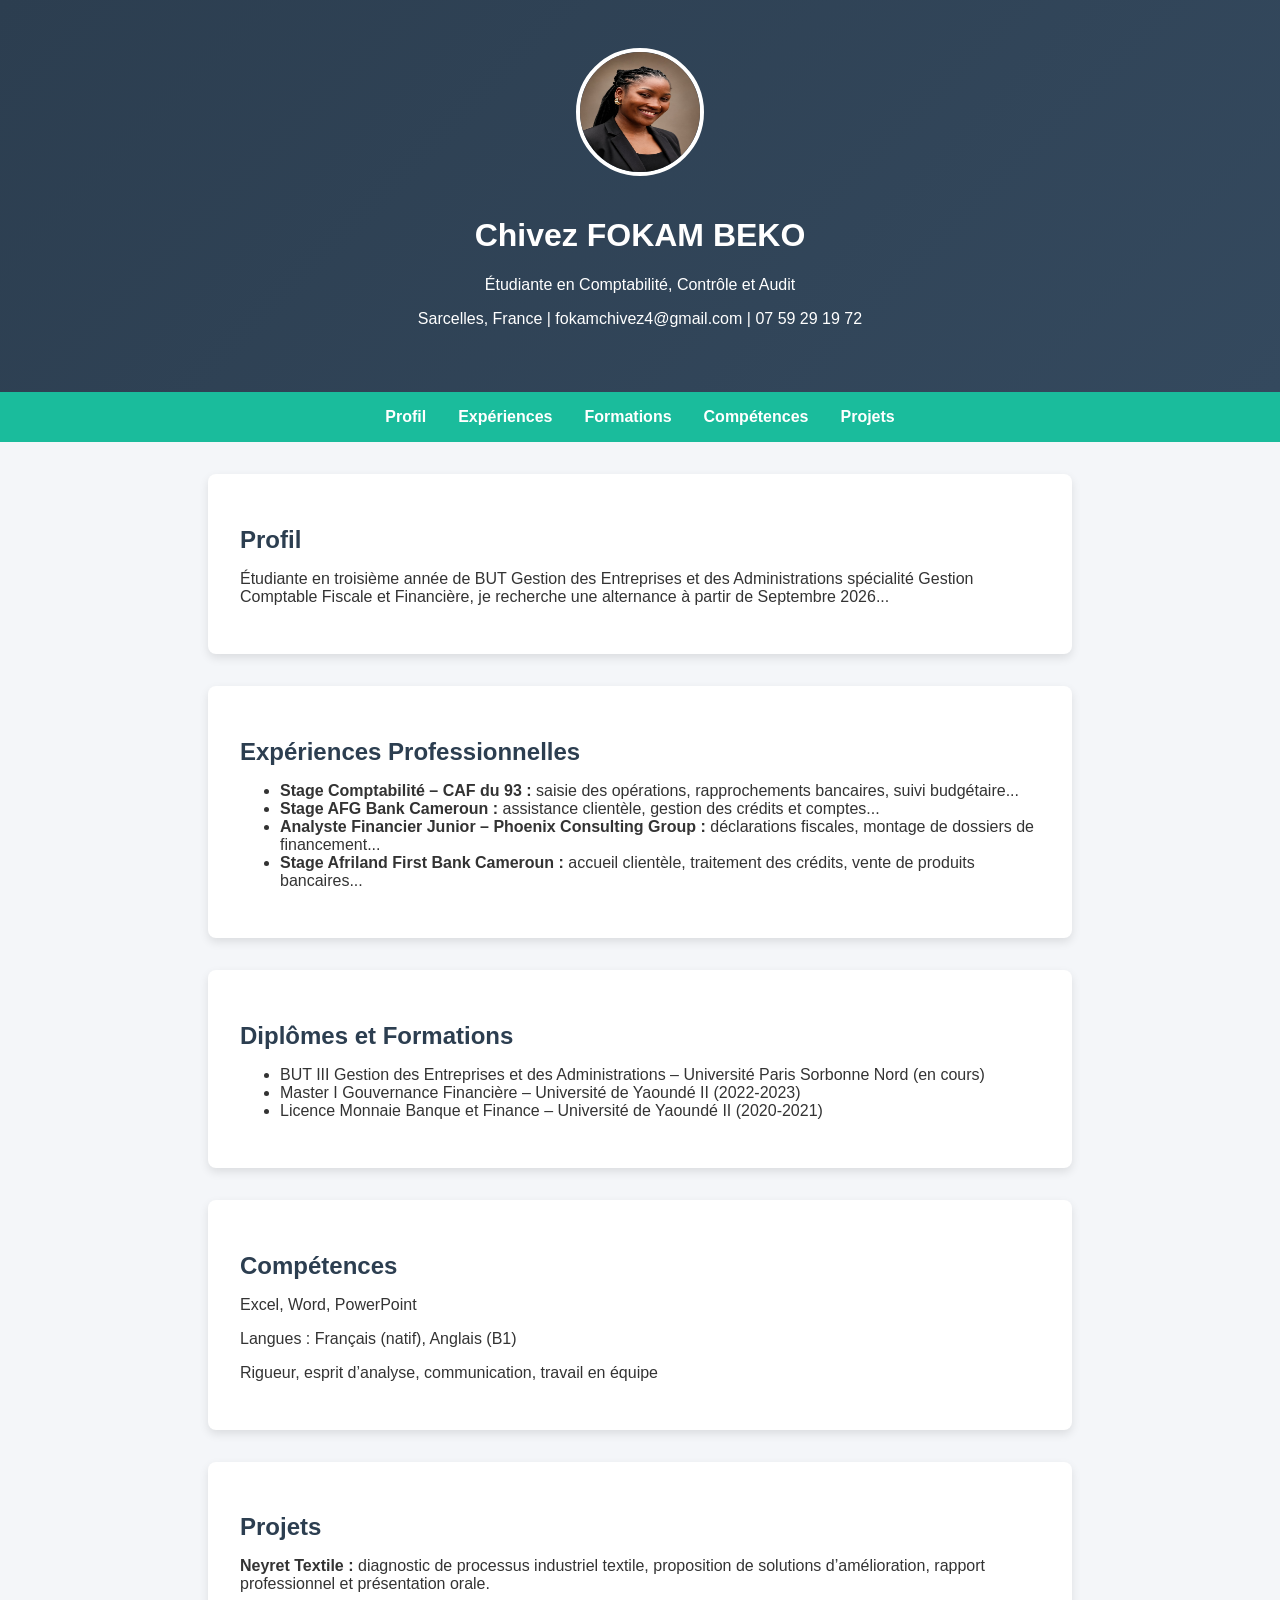
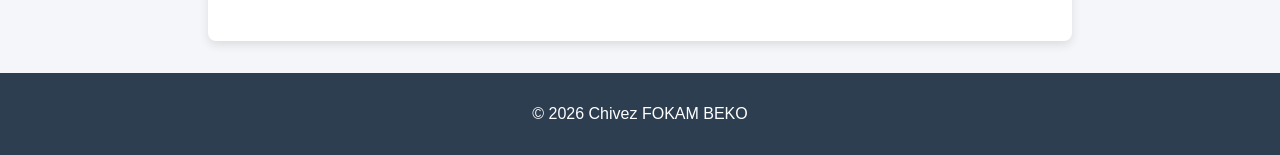
<file: PORTOFOLIO/index.html>
﻿<!DOCTYPE html>
<html lang="fr">
<head>
  <meta charset="UTF-8">
  <meta name="viewport" content="width=device-width, initial-scale=1.0">
  <title>Portfolio - Chivez FOKAM BEKO</title>
  <link rel="stylesheet" href="style.css">
</head>
<body>
  <header class="hero">
    <img src="assets/profile.jpg" alt="Photo de profil" class="profile-pic">
    <h1>Chivez FOKAM BEKO</h1>
    <p>Étudiante en Comptabilité, Contrôle et Audit</p>
    <p> Sarcelles, France |  fokamchivez4@gmail.com |  07 59 29 19 72</p>
  </header>

  <nav>
    <ul>
      <li><a href="#profil">Profil</a></li>
      <li><a href="#experiences">Expériences</a></li>
      <li><a href="#formations">Formations</a></li>
      <li><a href="#competences">Compétences</a></li>
      <li><a href="#projets">Projets</a></li>
    </ul>
  </nav>

  <main>
    <section id="profil" class="card">
      <h2>Profil</h2>
      <p>Étudiante en troisième année de BUT Gestion des Entreprises et des Administrations spécialité Gestion Comptable Fiscale et Financière, je recherche une alternance à partir de Septembre 2026...</p>
    </section>

    <section id="experiences" class="card">
      <h2>Expériences Professionnelles</h2>
      <ul>
        <li><strong>Stage Comptabilité – CAF du 93 :</strong> saisie des opérations, rapprochements bancaires, suivi budgétaire...</li>
        <li><strong>Stage AFG Bank Cameroun :</strong> assistance clientèle, gestion des crédits et comptes...</li>
        <li><strong>Analyste Financier Junior – Phoenix Consulting Group :</strong> déclarations fiscales, montage de dossiers de financement...</li>
        <li><strong>Stage Afriland First Bank Cameroun :</strong> accueil clientèle, traitement des crédits, vente de produits bancaires...</li>
      </ul>
    </section>

    <section id="formations" class="card">
      <h2>Diplômes et Formations</h2>
      <ul>
        <li>BUT III Gestion des Entreprises et des Administrations – Université Paris Sorbonne Nord (en cours)</li>
        <li>Master I Gouvernance Financière – Université de Yaoundé II (2022-2023)</li>
        <li>Licence Monnaie Banque et Finance – Université de Yaoundé II (2020-2021)</li>
      </ul>
    </section>

    <section id="competences" class="card">
      <h2>Compétences</h2>
      <p>Excel, Word, PowerPoint</p>
      <p>Langues : Français (natif), Anglais (B1)</p>
      <p>Rigueur, esprit d’analyse, communication, travail en équipe</p>
    </section>

    <section id="projets" class="card">
      <h2>Projets</h2>
      <p><strong>Neyret Textile :</strong> diagnostic de processus industriel textile, proposition de solutions d’amélioration, rapport professionnel et présentation orale.</p>
    </section>
  </main>

  <footer>
    <p>© 2026 Chivez FOKAM BEKO</p>
  </footer>

  <script src="script.js"></script>
</body>
</html>
</file>
<file: PORTOFOLIO/style.css>
﻿body {
  font-family: 'Segoe UI', sans-serif;
  margin: 0;
  background: #f4f6f9;
  color: #333;
}

.hero {
  background: linear-gradient(135deg, #2c3e50, #34495e);
  color: white;
  text-align: center;
  padding: 3rem 1rem;
}

.profile-pic {
  width: 120px;
  height: 120px;
  border-radius: 50%;
  border: 4px solid white;
  margin-bottom: 1rem;
}

nav {
  background: #1abc9c;
  padding: 1rem;
}

nav ul {
  list-style: none;
  display: flex;
  justify-content: center;
  gap: 2rem;
  margin: 0;
  padding: 0;
}

nav a {
  color: white;
  text-decoration: none;
  font-weight: bold;
}

.card {
  background: white;
  margin: 2rem auto;
  padding: 2rem;
  border-radius: 8px;
  box-shadow: 0 4px 10px rgba(0,0,0,0.1);
  max-width: 800px;
}

h2 {
  color: #2c3e50;
  margin-bottom: 1rem;
}

footer {
  background: #2c3e50;
  color: white;
  text-align: center;
  padding: 1rem;
  margin-top: 2rem;
}
</file>
